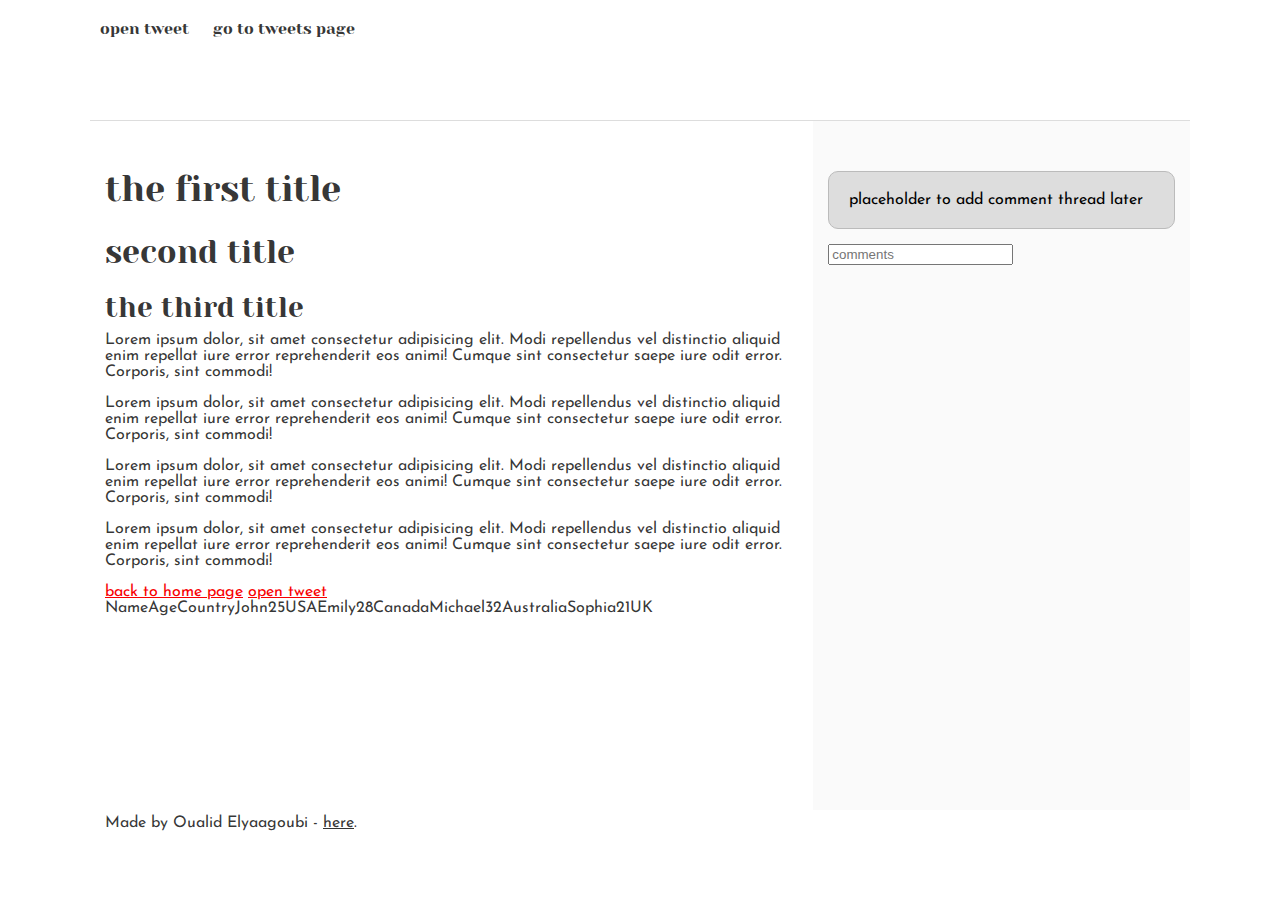
<file: css_basic/index.html>
<!DOCTYPE html>
<html lang="en">
<head>
    <meta charset="utf-8">
    <title>Basic Structure</title>
    <link href="base.css" rel="stylesheet">
    <link href="styles.css" rel="stylesheet">
</head>
<body>
    <header>
        <ul>
            <li><a href="https://i.ibb.co/gTDZZT8/ALX-Logo-07.png">open tweet</a></li>
            <li><a href="/tweet.html">go to tweets page</a></li>
        </ul>
        
    </header>
    <main>
        <article>
            <h1>the first title</h1>
        <h2>second title</h2>
        <h3>the third title</h3>
        <p>Lorem ipsum dolor, sit amet consectetur adipisicing elit. Modi repellendus vel distinctio aliquid enim repellat iure error reprehenderit eos animi! Cumque sint consectetur saepe iure odit error. Corporis, sint commodi!</p>
        <p>Lorem ipsum dolor, sit amet consectetur adipisicing elit. Modi repellendus vel distinctio aliquid enim repellat iure error reprehenderit eos animi! Cumque sint consectetur saepe iure odit error. Corporis, sint commodi!</p>
        <p>Lorem ipsum dolor, sit amet consectetur adipisicing elit. Modi repellendus vel distinctio aliquid enim repellat iure error reprehenderit eos animi! Cumque sint consectetur saepe iure odit error. Corporis, sint commodi!</p>
        <p>Lorem ipsum dolor, sit amet consectetur adipisicing elit. Modi repellendus vel distinctio aliquid enim repellat iure error reprehenderit eos animi! Cumque sint consectetur saepe iure odit error. Corporis, sint commodi!</p>
        <a href="/tweet.html">back to home page</a>
        <a href="https://i.ibb.co/gTDZZT8/ALX-Logo-07.png">open tweet</a>
            <table>
                <tr>
                    <thead>Name</thead>
                    <thead>Age</thead>
                    <thead>Country</thead>
                </tr>
                <tr>
                    <tbody>John</tbody>
                    <tbody>25</tbody>
                    <tbody>USA</tbody>
                </tr>
                <tr>
                    <tbody>Emily</tbody>
                    <tbody>28</tbody>
                    <tbody>Canada</tbody>
                </tr>
                <tr>
                    <tbody>Michael</tbody>
                    <tbody>32</tbody>
                    <tbody>Australia</tbody>
                </tr>
                <tr>
                    <tbody>Sophia</tbody>
                    <tbody>21</tbody>
                    <tbody>UK</tbody>
                </tr>
            </table>

        </article>
        <aside>
            <p>placeholder to add comment thread later</p>
            <input type="text" placeholder="comments">
        </aside>
       
        
        
    </main>
    <footer>
        Made by Oualid Elyaagoubi - <a href="https://github.com/Oelyaagoubi" target="_blank">here</a>.
    </footer>
  
    

</body>
</html>
</file>
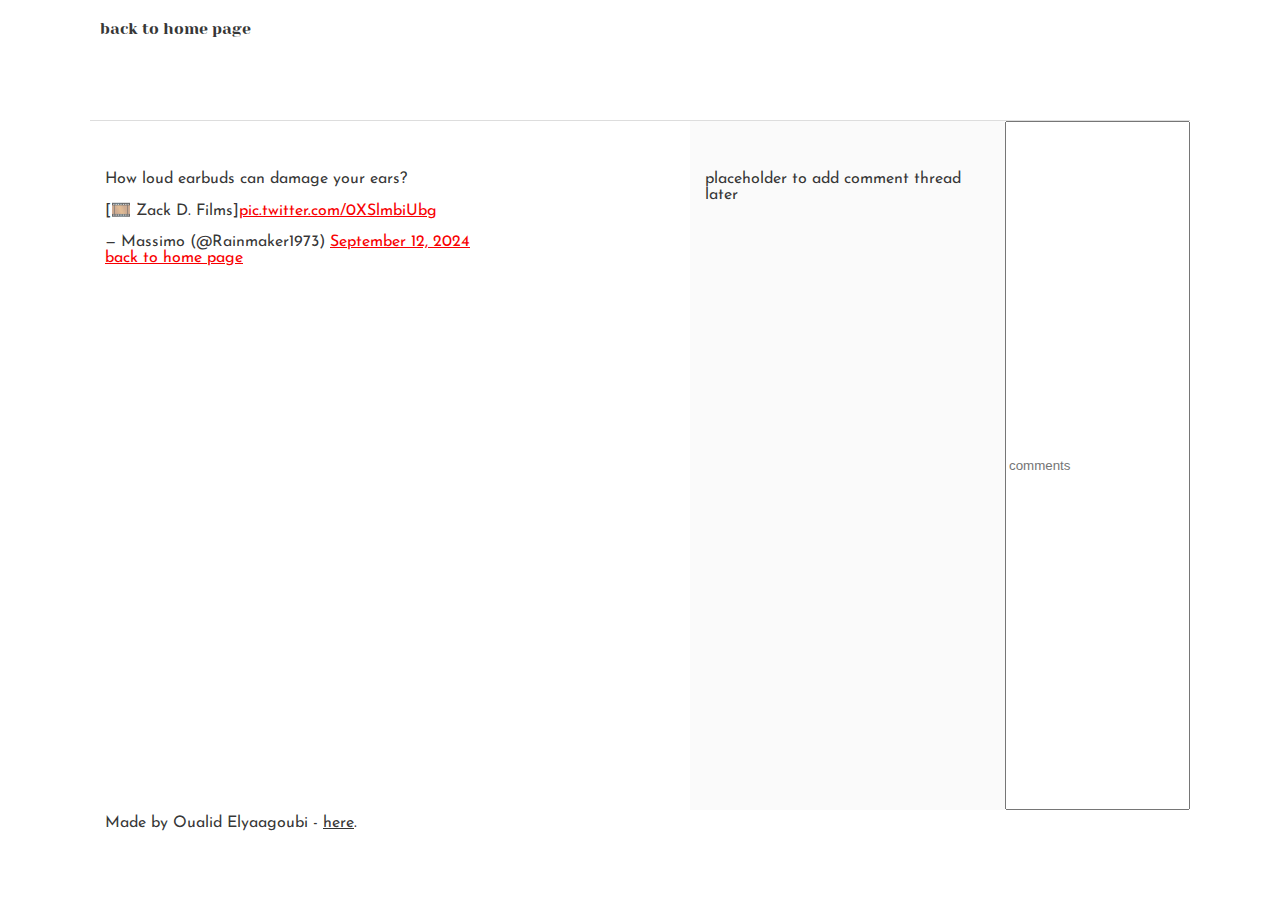
<file: css_basic/tweets.html>
<!DOCTYPE html>
<html lang="en">
<head>
    <meta charset="utf-8">
    <title>Tweets</title>
    <link href="base.css" rel="stylesheet">
    <link href="styles.css" rel="stylesheet">
</head>
<body>
    <header>    
        <ul>
           
            <li><a href="/index.html">back to home page</a></li>
        </ul>
    </header>
    <main>
    <article>
        <blockquote class="twitter-tweet" data-media-max-width="560"><p lang="en" dir="ltr">How loud earbuds can damage your ears?<br><br>[🎞️ Zack D. Films]<a href="https://t.co/0XSlmbiUbg">pic.twitter.com/0XSlmbiUbg</a></p>&mdash; Massimo (@Rainmaker1973) <a href="https://twitter.com/Rainmaker1973/status/1834249761584529714?ref_src=twsrc%5Etfw">September 12, 2024</a></blockquote> <script async src="https://platform.twitter.com/widgets.js" charset="utf-8"></script>
        <a href="/index.html">back to home page</a>
    </article>
    <aside>placeholder to add comment thread later</aside>
    <input type="text" placeholder="comments">
    </main>
    <footer>
        Made by Oualid Elyaagoubi - <a href="https://github.com/Oelyaagoubi" target="_blank">here</a>.

    </footer>
   
 
</body>
</html>
</file>
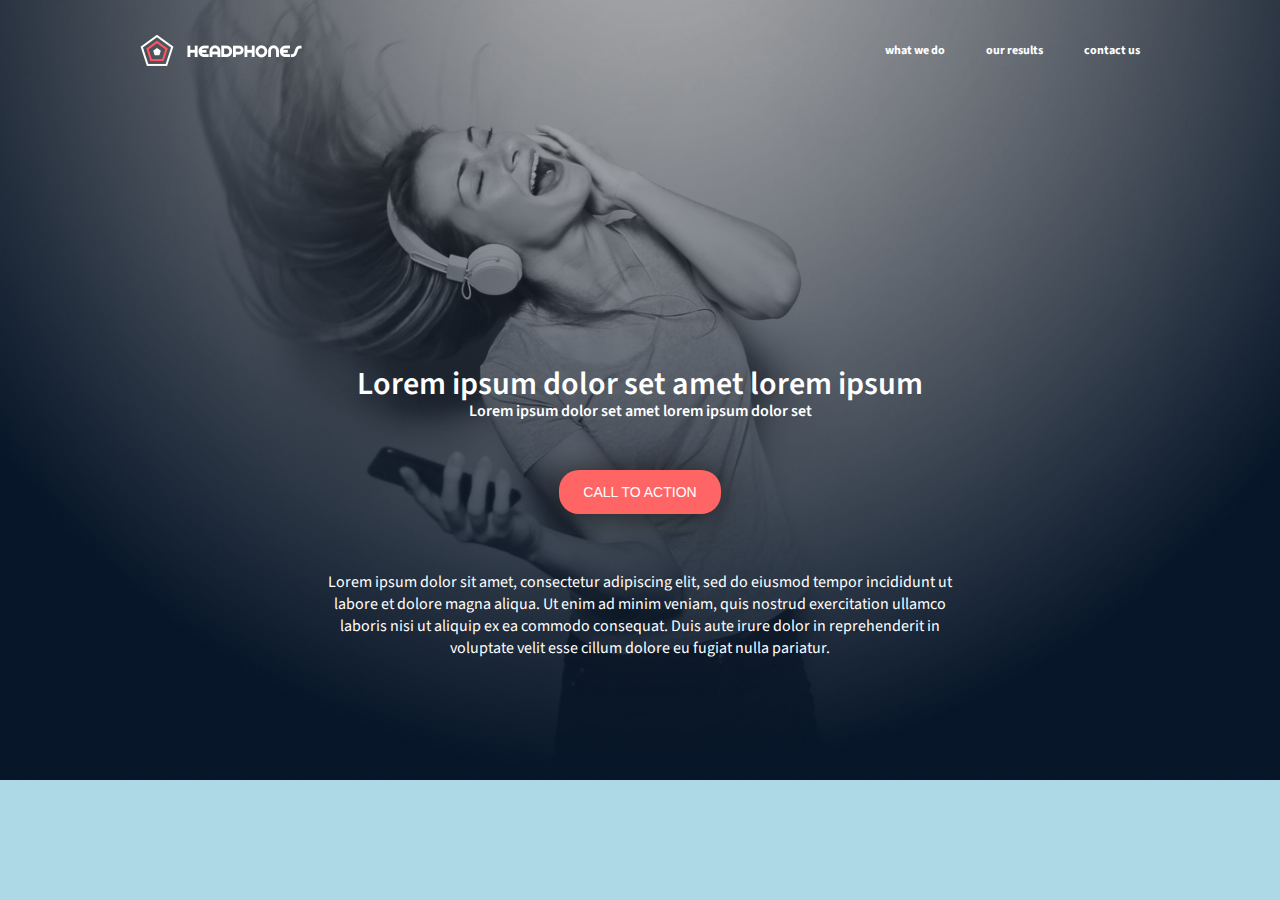
<file: headphones/0-index.html>
<!DOCTYPE html>
<html lang="en">
<head>
    <meta charset="UTF-8">
    <meta name="viewport" content="width=device-width, initial-scale=1.0">
    <link href='https://fonts.googleapis.com/css?family=Source Sans Pro' rel='stylesheet'>
    <link rel="stylesheet" href="0-styles.css">
    <link rel="stylesheet" href="https://cdnjs.cloudflare.com/ajax/libs/font-awesome/4.7.0/css/font-awesome.min.css">

    <title>Document</title>
</head>
<body>
    <header>
        <nav>
            
                <input type="checkbox" class="toggle-menu">
                <div class="hamburger"></div>
            
            <img src="images/logo_headphones.png" alt="logo">
            <div class="nav-links">
                <a href="">what we do</a>
                <a href="">our results</a>
                <a href="">contact us</a>
            </div>
        </nav>
        
    </header>
    <main>
        <section class="banner">

            <div class="banner-content">
                <div class="banner-title">
                    <h1>Lorem ipsum dolor set amet lorem ipsum</h1>
                    <p>Lorem ipsum dolor set amet lorem ipsum dolor set</p>
                </div>

                <button>CALL TO ACTION</button>
                <p>Lorem ipsum dolor sit amet, consectetur adipiscing elit, sed do eiusmod tempor incididunt ut labore et dolore magna aliqua. Ut enim ad minim veniam, quis nostrud exercitation ullamco laboris nisi ut aliquip ex ea commodo consequat. Duis aute irure dolor in reprehenderit in voluptate velit esse cillum dolore eu fugiat nulla pariatur.</p>
            </div>
        </section >    
        
    
</body>
</html>
</file>
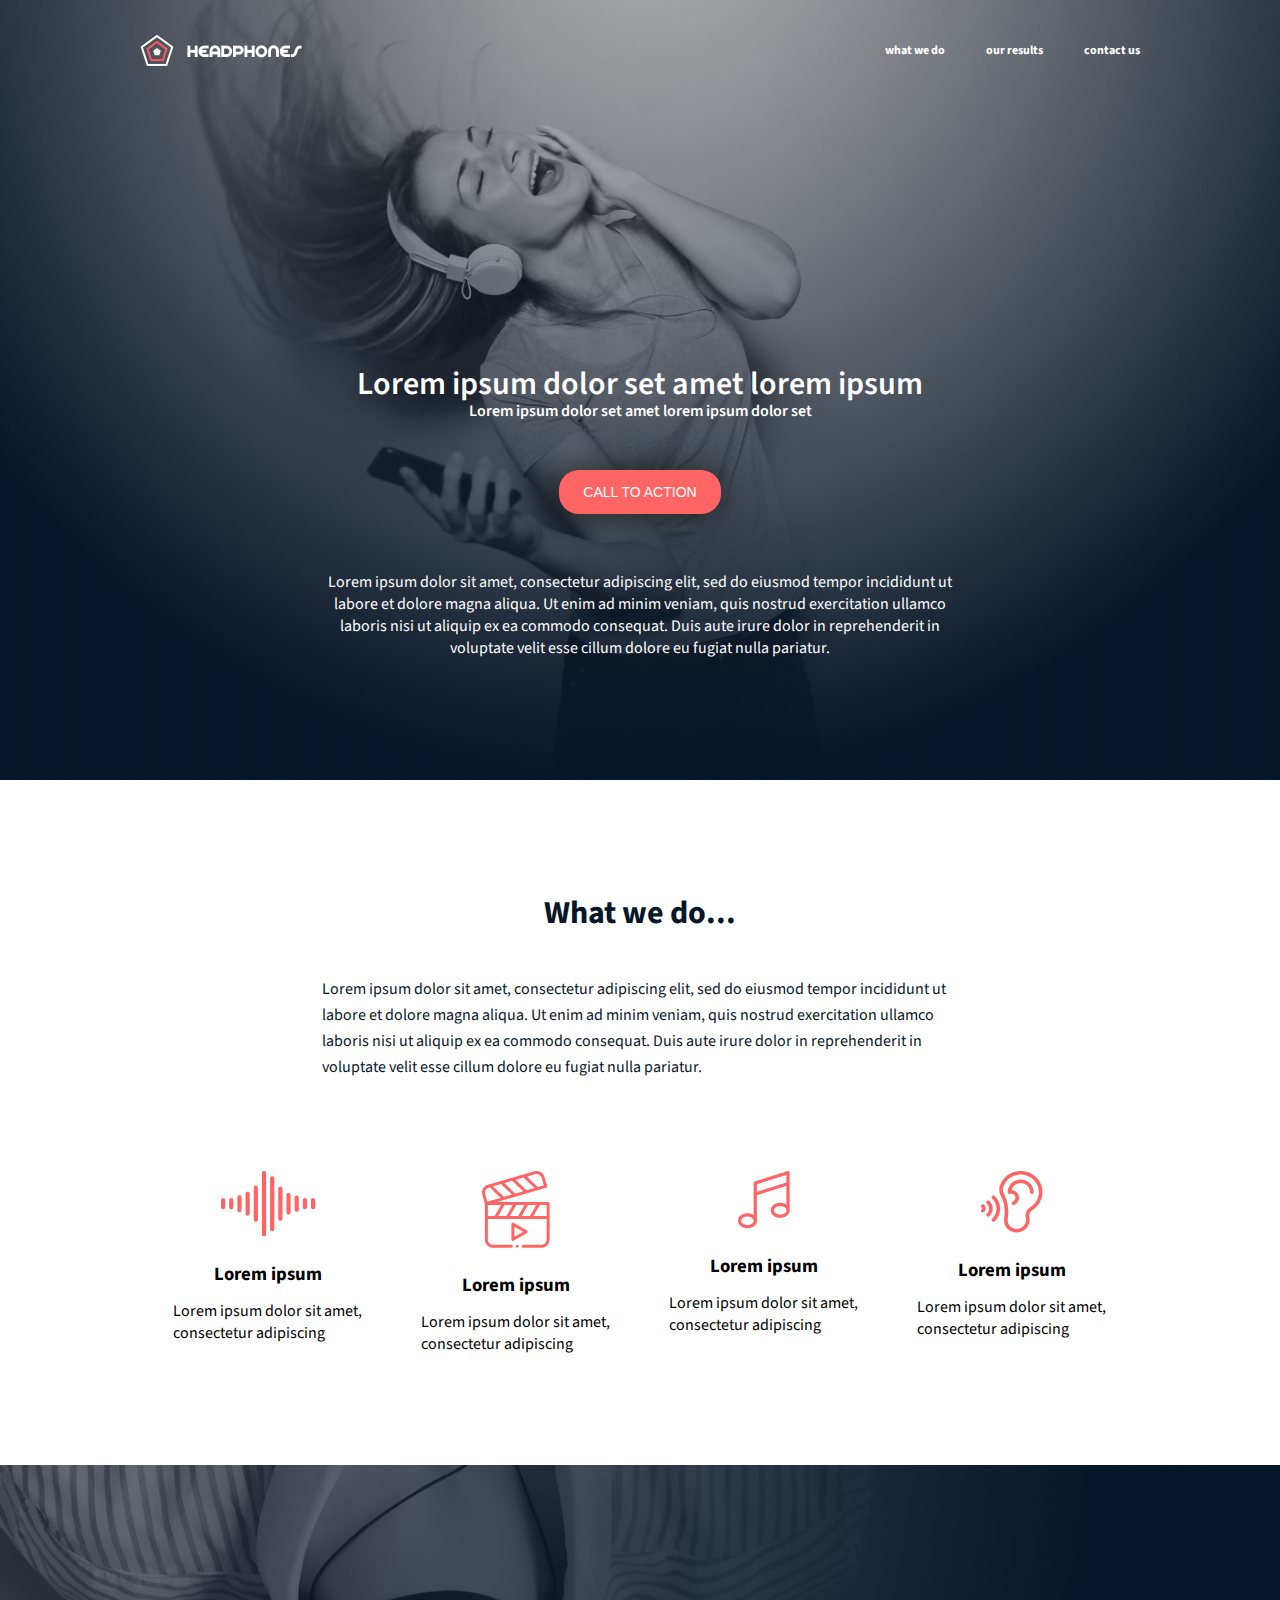
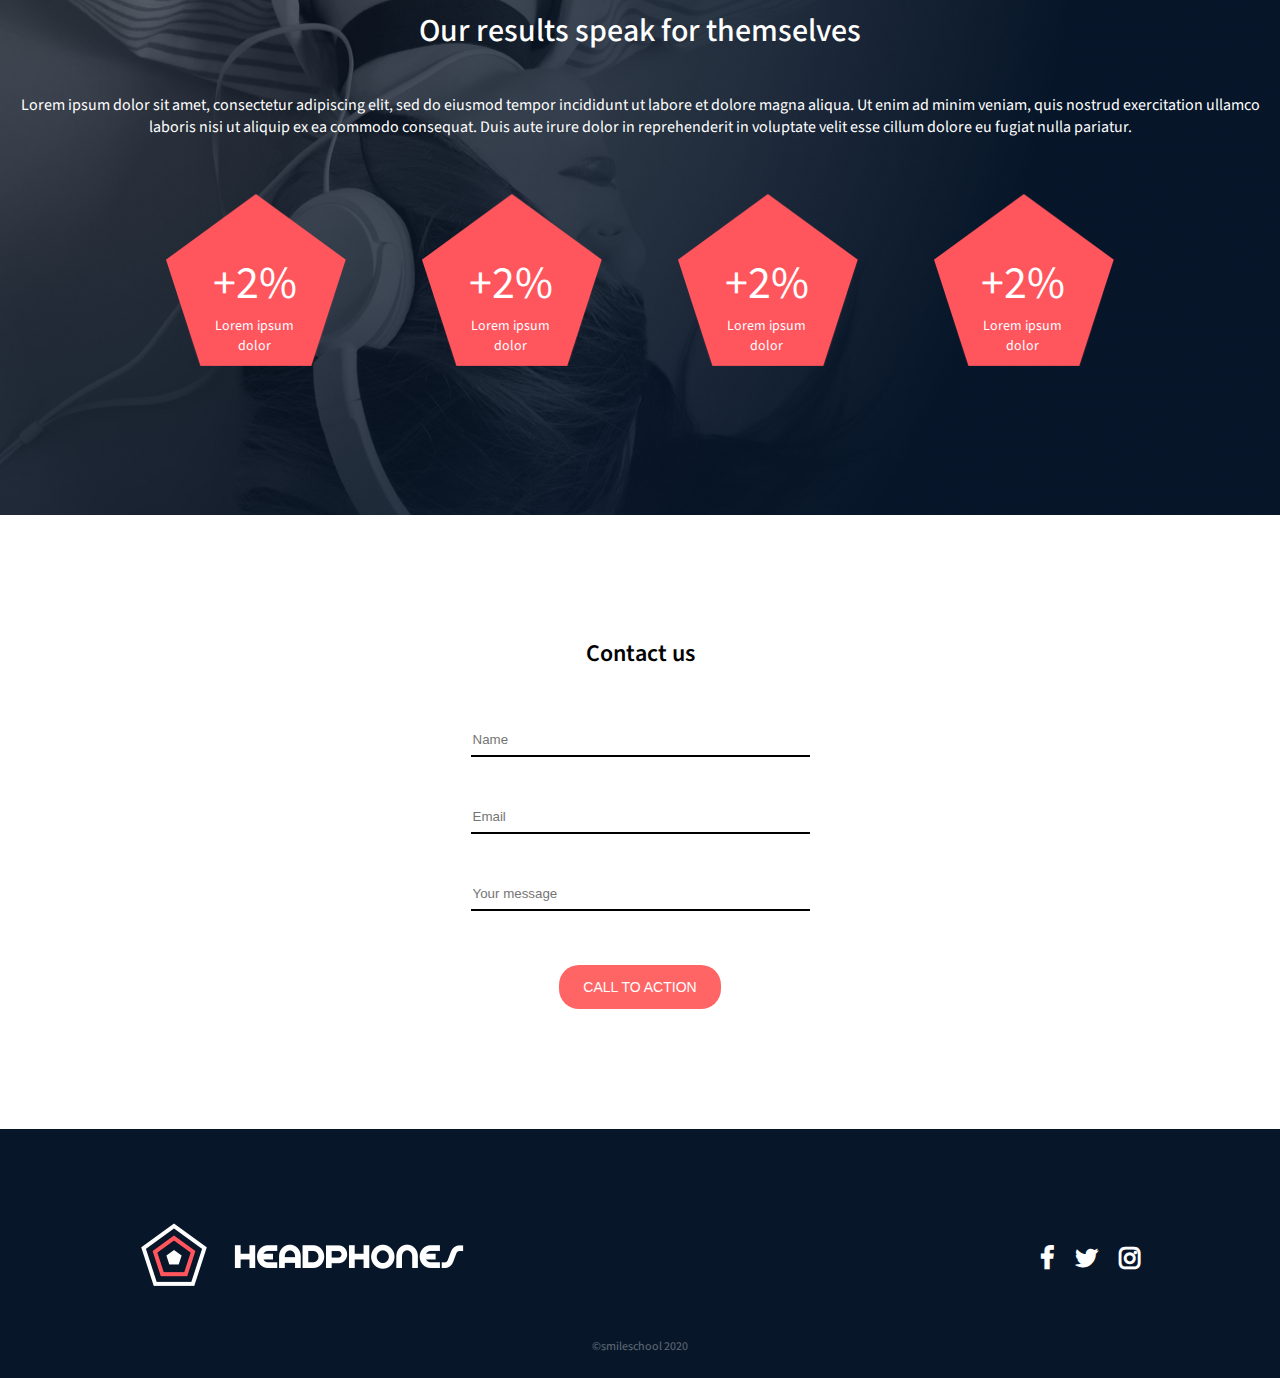
<file: headphones/7-index.html>
<!DOCTYPE html>
<html lang="en">
<head>
    <meta charset="UTF-8">
    <meta name="viewport" content="width=device-width, initial-scale=1.0">
    <link href='https://fonts.googleapis.com/css?family=Source Sans Pro' rel='stylesheet'>
    <link rel="stylesheet" href="7-styles.css">
    <link rel="stylesheet" href="https://cdnjs.cloudflare.com/ajax/libs/font-awesome/4.7.0/css/font-awesome.min.css">

    <title>Document</title>
</head>
<body>
    <header>
        <nav>
            
                <input type="checkbox" class="toggle-menu">
                <div class="hamburger"></div>
            
            <img src="images/logo_headphones.png" alt="logo">
            <div class="nav-links">
                <a href="">what we do</a>
                <a href="">our results</a>
                <a href="">contact us</a>
            </div>
        </nav>
        
    </header>
    <main>
        <section class="banner">

            <div class="banner-content">
                <div class="banner-title">
                    <h1>Lorem ipsum dolor set amet lorem ipsum</h1>
                    <p>Lorem ipsum dolor set amet lorem ipsum dolor set</p>
                </div>

                <button>CALL TO ACTION</button>
                <p>Lorem ipsum dolor sit amet, consectetur adipiscing elit, sed do eiusmod tempor incididunt ut labore et dolore magna aliqua. Ut enim ad minim veniam, quis nostrud exercitation ullamco laboris nisi ut aliquip ex ea commodo consequat. Duis aute irure dolor in reprehenderit in voluptate velit esse cillum dolore eu fugiat nulla pariatur.</p>
            </div>
        </section >    
        <section class="infos">
            <div class="infos-content">
                <div class="infos-text">
                    <h2>What we do...</h2>
                    <p>Lorem ipsum dolor sit amet, consectetur adipiscing elit, sed do eiusmod tempor incididunt ut labore et dolore magna aliqua. Ut enim ad minim veniam, quis nostrud exercitation ullamco laboris nisi ut aliquip ex ea commodo consequat. Duis aute irure dolor in reprehenderit in voluptate velit esse cillum dolore eu fugiat nulla pariatur.</p>
                </div>
            </div>
            <div class="icons-group">
                <div class="icons">
                    <img src="images/image 1.png" alt="">
                    <h3>Lorem ipsum</h3>
                    <p>Lorem ipsum dolor sit amet, consectetur adipiscing</p>
                </div>
                <div class="icons">
                    <img src="images/video.png" alt="">
                    <h3>Lorem ipsum</h3>
                    <p>Lorem ipsum dolor sit amet, consectetur adipiscing</p>
                </div>
                <div class="icons">
                    <img src="images/music.png" alt="">
                    <h3>Lorem ipsum</h3>
                    <p>Lorem ipsum dolor sit amet, consectetur adipiscing</p>
                </div>
                <div class="icons">
                    <img src="images/hearing.png" alt="">
                    <h3>Lorem ipsum</h3>
                    <p>Lorem ipsum dolor sit amet, consectetur adipiscing</p>
                </div>
             </div>
                
            
        </section>


        

        <div class="icons-container">
        
        </div>



        <section class="results">
            <div class="results-text">
              <h2>Our results speak for themselves</h2>
              <p>Lorem ipsum dolor sit amet, consectetur adipiscing elit, sed do eiusmod tempor incididunt ut labore et dolore magna aliqua. Ut enim ad minim veniam, quis nostrud exercitation ullamco laboris nisi ut aliquip ex ea commodo consequat. Duis aute irure dolor in reprehenderit in voluptate velit esse cillum dolore eu fugiat nulla pariatur.</p>
            </div>
            <div class="results-icons">
                <div class="results-icons-img">
                    <img src="images/pentagone.png" alt="">
                    <p><span>+2%</span><br>Lorem ipsum dolor</p>
                </div>
                <div class="results-icons-img">
                    <img src="images/pentagone.png" alt="">
                    <p><span>+2%</span><br>Lorem ipsum dolor</p>
                </div>
                <div class="results-icons-img">
                    <img src="images/pentagone.png" alt="">
                    <p><span>+2%</span><br>Lorem ipsum dolor</p>
                </div>
                <div class="results-icons-img">
                    <img src="images/pentagone.png" alt="">
                    <p><span>+2%</span><br>Lorem ipsum dolor</p>
                </div>
            </div>
        </section>
        <section class="contact-us">
            <div class="contact-us-content" >
                <h2>Contact us</h2>
                <input type="text" placeholder="Name">
                <input type="email" placeholder="Email">
                <input type="text" placeholder="Your message">
                <button>CALL TO ACTION</button>
        </div>
        </section>
    </main>
    <footer>
        <div class="footer-container">
        <section class="footer">
           
            <img src="images/logo_headphones.png" alt="logo">
                <div class="footer-links">
                    <a href="https://www.facebook.com" target="_blank" class="fa fa-facebook"></a>
                    <a href="https://www.twitter.com"target="_blank" class="fa fa-twitter"></a>
                    <a href="https://www.instagram.com"target="_blank" class="fa fa-instagram"></a>


                </div>
           
           
        </section>
    </div>
    <p>©smileschool 2020</p>
    </footer>
    
</body>
</html>
</file>
<file: css_basic/base.css>
/* Importing webfonts */
/* (If you're learning CSS, you should disregard that) */

@import url(https://fonts.googleapis.com/css?family=Yeseva+One);
@import url(https://fonts.googleapis.com/css?family=Josefin+Sans:400,700,700italic,400italic);


/* CSS reset rules */

html, body {
	height: 100%;
	min-height: 100%;
}
html, body, div, span, applet, object, iframe,
h1, h2, h3, h4, h5, h6, p, blockquote, pre,
a, abbr, acronym, address, big, cite, code,
del, dfn, img, ins, kbd, q, s, samp,
small, strike, sub, sup, tt, var,
b, u, i, center,
dl, dt, dd,
fieldset, form, label, legend,
table, caption, tbody, tfoot, thead, tr, th, td,
article, aside, canvas, details, embed, 
figure, figcaption, footer, header, hgroup, 
menu, nav, output, ruby, section, summary,
time, mark, audio, video {
	margin: 0;
	padding: 0;
	border: 0;
	font-size: 100%;
	font: inherit;
	vertical-align: baseline;
}
/* HTML5 display-role reset for older browsers */
article, aside, details, figcaption, figure, 
footer, header, hgroup, menu, nav, section {
	display: block;
}
body {
	line-height: 1;
}
blockquote, q {
	quotes: none;
}
blockquote:before, blockquote:after,
q:before, q:after {
	content: '';
	content: none;
}
table {
	border-collapse: collapse;
	border-spacing: 0;
}


/* Fonts and colors */

body {
	font-family: 'Josefin Sans', serif;
	color: rgba(0, 0, 0, 0.8);
}
h1, h2, h3, h4, h5, h6, header {
	font-family: 'Yeseva One', sans-serif;
}
article {
}
header {
	border-bottom: 1px solid rgb(221,221,221);
	transition: border-bottom-color 1s ease;
}
header a {
	color: rgba(0, 0, 0, 0.8);
}
aside {
	background: #FAFAFA;
}
aside p {
	border: 1px solid #bbb;
	background: #ddd;
	color: black;
}
footer a {
	color: rgba(0, 0, 0, 0.8);
}
a {
	color: #F80002;
}


/* Positioning and margins */

@media (min-width: 1100px) {
	body {
		width: 1100px;
		margin: 0 auto;
	}
}

article {
	padding: 50px 15px;
}
article > *:first-child {
	margin-top: 0;
}
aside {
	padding: 50px 15px;
}
header .right {
	float: right;
	margin: 0 10px 15px;
}


/* Header */
header {
	padding: 20px 0;
	height: 80px;
}
header ul {
	list-style: none;
	margin: 0;
	padding: 0;
}
header li {
	display: inline;
	vertical-align:middle;
}
header li:first-child {
	margin: 0;
}
header li a {
	margin: 0 10px;
}
header li.logo {
	font-size: 36px;
}
header a {
	text-decoration: none;
}


/* Aside */

aside p {
	border-radius: 10px;
	padding: 20px 20px;
}


/* Footer */

footer {
	padding: 5px 15px;
	height: 80px;
}


/* Text styles and margins */

p {
	margin-bottom: 15px;
}
h1 {
	font-size: 36px;
	margin: 40px 0 20px;
}
h2 {
	font-size: 32px;
	margin: 30px 0 15px;
}
h3 {
	font-size: 28px;
	margin: 25px 0 10px;
}
h4 {
	font-size: 20px;
	font-weight: bold;
	margin: 20px 0 10px;
}
h5 {
	font-size: 18px;
	font-weight: bold;
	margin: 15px 0 10px;
}
h6 {
	font-weight: bold;
	margin: 5px 0;
}

@media (max-width: 800px) {
  body.works_on_smartphone {
  	display: block;
  }
  body.works_on_smartphone main {
  	display: block;
  }
  header .right {
  	float: none;
  }
}
</file>
<file: css_basic/styles.css>
body {
    display: flex;
    flex-direction: column;

}
main {
    display: flex;
    flex-direction: row;
    flex: auto;
}
article{
    flex: 2;
    overflow-y: auto;
}
aside{
    flex: 1 ;
    overflow-y: auto;
}
</file>
<file: headphones/0-styles.css>
/* main styling */


body ,html{
    
    
    font-family: 'Source Sans Pro', Arial, sans-serif;
    background-color: lightblue;
    margin: 0; 
    min-height: 100%;
    font-optical-sizing: auto;
    

}

/* haeder and nav bar styling */
header{
    height: 40px;
    margin-bottom: -90px;
    margin-top: 30px;
    background-color: lightpink;
    display: flex;
    flex-direction: row;
    align-items: center;
    justify-content: center;
}
nav{
    display: flex;
    flex-direction: row;
    align-items: center;
    justify-content: space-between;
    height: 32px ;
    width: 1000px;
    padding: 0px 69px;
}
nav > img{
    height: 32px;
}
.nav-links{
    display: flex;
    flex-direction: row;
    justify-content: space-between;
    height: 16px ;
    width: 255px;
}
.nav-links > a {
    text-decoration: none;
    color: #FfFFFF;
    font-size: 12px;
    font-weight: bolder;
}

.nav-links > a:hover, .nav-links > a:active {
    color: #FF6565;
}



.banner{
    height: 800px;
    width: 100%;
    display: flex;
    flex-direction: row;
    align-items: end;
    justify-content: center;
    color: #ffffff;
    background-image: url('images/banner.jpg');
    background-size: 100% 800px;
    background-repeat: no-repeat;
    
    
    

}
.banner-content{
    height: 314px;
    width: 637px;
    display: flex;
    align-items: center;
    flex-direction: column;
    justify-content: space-between;
    padding-bottom: 105px;
}
.banner-content > p {
    text-align: center;
    width: 100%;
    
}


.banner-title > h1{
    font-weight: 600;
    font-size: 32px;
    line-height: 5px;
    
    
}
.banner-title >p{
    text-align: center;
    line-height: 5px;
    font-weight: 600;
    font-size: 16px;
    
}
.banner-content > button{
    width: 162px;
    height: 44px;
    background-color: #FF6565 ;
    border: none;
    border-radius: 20px;
    box-shadow: -1px 1px  30px rgb(36, 35, 35);
    color: #FFFFFF;
    font-size: 14px;
}


.banner-content > button:hover,.banner-content > button:active {
    background-color: #e60e0e;
    opacity: 0.6;
}








/*infos section */


.infos{
    display: flex;
    flex-direction: column;
    
    align-items: center;
    
    
    
}
.infos-content{
    
    display: flex;
    flex-direction: column;
    justify-content: space-between;
    align-items: center;
    align-content: center;
    
    
    
}
.infos-text{
    display: flex;
    flex-direction: column;
    align-items: center;
    align-content: center;
    max-width: 637px;
    height: 184px;
    margin: 110px 0px 97px 0px;
    

}
.infos-text h2 {
    margin: 0px 0px 40px 0px  ;
}
.infos-text p {
    margin: 0px;
    line-height: 26px;
}

.icons-group{
    display: grid;
    grid-template-columns: 1fr 1fr 1fr 1fr;
    row-gap: 96px;
    column-gap: 58px;
    padding-bottom: 110px;
    
    
}


.icons{
    display: flex;
    flex-direction: column;
    align-items: center;
    justify-items: center;
    
}
.icons > p {
    margin: 0px;
}
.icons h3 {
    margin-top: 24px;
    margin-bottom: 13px;
}
.infos-text > h2{
    font-size: 32px;
    color: #071629;
    margin-bottom: 40px;
}
.infos-text > p {
    font-size: 16px;
    color: #071629;

}


.results{
    height: 650px;
    
    display: flex;
    flex-direction: column;
    align-items: center;
    justify-content: center;
    color: #FFFFFF;
    background-image: url('images/headphones.jpg');
    background-size: 100% 860px;
    background-repeat: no-repeat;
} 
.results-text{
    
    text-align: center;
    margin-bottom: 56px;
    
}
.results-text > h2 {
    margin: 0px 0px 40px 0px ;
    font-size: 32px;
    font-weight: 500;
}
.results-text > p {
    margin: 0px;
}

.results-icons{
    display: grid;
    grid-template-columns: 1fr 1fr 1fr 1fr ;
    row-gap: 42px;
    column-gap: 76px;
    align-items: end;
    
}
.icons{
    width: 190px;
}

.results-icons-img > img {
    width: 180px;
    height: 172px;
}

.results-icons-img{
    position: relative;
    top: 0;
    left: 0;
}
.results-icons-img > p {
    position: absolute;
    top: 43px;
    left: 33px;
    width: 111px;
    color: #ffffff;
    text-align: center;
    font-size: 14px;
}
.results-icons-img > p > span{
    font-size: 46px;


}

.contact-us{
    background-color: #ffffff;
    height: 614px;
    color: #000000;
    display: flex;
    flex-direction: column;
    align-items: center;
    justify-content: center;
}

.contact-us-content{
    display: flex;
    flex-direction: column;
    align-items: center;
    justify-content: space-between;
    height: 373px;
    width: 335px;
}
.contact-us-content > h2{
    font-weight: 600;
    font-size: 32;
    margin: 0px;
    margin-bottom: 10px;
}
.contact-us-content > input{
    height: 29px;
    width: 335px;
    border: none;
    border-bottom: 2px solid black;
}


.contact-us-content > button{
    width: 162px;
    height: 44px;
    background-color: #FF6565 ;
    border: none;
    border-radius: 20px;
    color: #FFFFFF;
    font-size: 14px;
    margin: 0px;
    margin-top: 10px;
}



/*foter*/
.footer-container{
    height: 249px;
    
    
    background-color: #071629;
    display: flex;
    flex-direction: row;
    align-items: center;
    justify-content: center;
}
.footer{
    display: flex;
    flex-direction: row;
    align-items: center;
    justify-content: space-between;
    height: 32px ;
    width: 1000px;
    padding: 0px 69px;
}

.footer-links{
    display: flex;
    flex-direction: row;
    justify-content: space-between;
    height: 16px ;
    width: 100px;
}
.footer-links > a {
    text-decoration: none;
    color: #FfFFFF;
    font-size: 25px;
    font-weight: bolder;
}



footer >p{
    display: flex;
    flex-direction: row;
    align-content: center;
    justify-content: center;
    font-size: 12px;
    color: #FFFFFF;
    opacity: 0.35;
    margin-top: -40px;

}

/* hmberger menu */

.hamburger {
    position: absolute;
    left: 21px;
    width: 25px;
    height: 4px;
    background-color: #fff;
    border-radius: 10px;
    cursor: pointer;
    z-index: 2;
    transition: 0.3s;
}

.hamburger::before, .hamburger::after {
    content: "";
    position: absolute;
    height: 4px;
    left: 0;
    background-color: #fff;
    border-radius: 10px;
    transition: 0.3s;
}

.hamburger::before {
    top: -10px;
    width: 35px;
}

.hamburger::after {
    top: 10px;
    width: 30px;
}

.toggle-menu {
    position: absolute;
    left: 21px;
    width: 30px;
    z-index: 3;
    opacity: 0;
}

.hamburger,  .toggle-menu {
    display: none;
}

nav input:checked  ~ .hamburger {
    background-color: transparent;
}

nav input:checked  ~ .hamburger::before {
    top: 0;
    transform: rotate(-45deg);
    width: 30px;
}

nav input:checked  ~ .hamburger::after {
    top: 0;
    transform: rotate(45deg);
    width: 30px;
}

nav  input:checked ~ .nav-links {
    display: flex;
    flex-direction: column;
    width: 200px;
    align-items: center;
    height: 200px;
    position: absolute;
    top: 100px;

}
nav  input:checked ~ .nav-links > a {
    font-size: 16px;
}



@media only screen and (max-width: 768px) {
    .icons-group {
  
        grid-template-columns: 1fr 1fr ;
        
      }

    .results-icons{
        grid-template-columns: 1fr 1fr ;
    }
    .results{
        height: 856px;
    }
    .infos{
        height: 969px;
    }
}

@media only screen and (max-width: 480px) {
    .icons-group {
  
        grid-template-columns: 1fr ;
        
      }

    .results-icons{
        grid-template-columns: 1fr  ;
    }
    .results{
        height: 1491px;
        background-color: #071629;
    }
    
    .infos{
        height:1638px;
    }
    .banner{
        background-position-x: -500px;
        background-position-y: 10px ;
        background-size: 400%;
        background-repeat: no-repeat;
        height: 869px;
    }
    .hamburger, .toggle-menu {
        display: block;
    }

    .nav-links {
        display: none;
    }
    nav  {
        justify-content: center;
    }

}
</file>
<file: headphones/7-styles.css>
/* main styling */


body ,html{
    
    
    font-family: 'Source Sans Pro', Arial, sans-serif;
    background-color: rgb(255, 255, 255);
    margin: 0; 
    min-height: 100%;
    font-optical-sizing: auto;
    

}

/* haeder and nav bar styling */
header{
    height: 40px;
    margin-bottom: -90px;
    margin-top: 30px;
    background-color: lightpink;
    display: flex;
    flex-direction: row;
    align-items: center;
    justify-content: center;
}
nav{
    display: flex;
    flex-direction: row;
    align-items: center;
    justify-content: space-between;
    height: 32px ;
    width: 1000px;
    padding: 0px 69px;
}
nav > img{
    height: 32px;
}
.nav-links{
    display: flex;
    flex-direction: row;
    justify-content: space-between;
    height: 16px ;
    width: 255px;
}
.nav-links > a {
    text-decoration: none;
    color: #FfFFFF;
    font-size: 12px;
    font-weight: bolder;
}

.nav-links > a:hover, .nav-links > a:active {
    color: #FF6565;
}



.banner{
    height: 800px;
    width: 100%;
    display: flex;
    flex-direction: row;
    align-items: end;
    justify-content: center;
    color: #ffffff;
    background-image: url('images/banner.jpg');
    background-size: 100% 800px;
    background-repeat: no-repeat;
    
    
    

}
.banner-content{
    height: 314px;
    width: 637px;
    display: flex;
    align-items: center;
    flex-direction: column;
    justify-content: space-between;
    padding-bottom: 105px;
}
.banner-content > p {
    text-align: center;
    width: 100%;
    
}


.banner-title > h1{
    font-weight: 600;
    font-size: 32px;
    line-height: 5px;
    
    
}
.banner-title >p{
    text-align: center;
    line-height: 5px;
    font-weight: 600;
    font-size: 16px;
    
}
.banner-content > button{
    width: 162px;
    height: 44px;
    background-color: #FF6565 ;
    border: none;
    border-radius: 20px;
    box-shadow: -1px 1px  30px rgb(36, 35, 35);
    color: #FFFFFF;
    font-size: 14px;
}


.banner-content > button:hover,.banner-content > button:active {
    background-color: #e60e0e;
    opacity: 0.6;
}








/*infos section */


.infos{
    display: flex;
    flex-direction: column;
    
    align-items: center;
    
    
    
}
.infos-content{
    
    display: flex;
    flex-direction: column;
    justify-content: space-between;
    align-items: center;
    align-content: center;
    
    
    
}
.infos-text{
    display: flex;
    flex-direction: column;
    align-items: center;
    align-content: center;
    max-width: 637px;
    height: 184px;
    margin: 110px 0px 97px 0px;
    

}
.infos-text h2 {
    margin: 0px 0px 40px 0px  ;
}
.infos-text p {
    margin: 0px;
    line-height: 26px;
}

.icons-group{
    display: grid;
    grid-template-columns: 1fr 1fr 1fr 1fr;
    row-gap: 96px;
    column-gap: 58px;
    padding-bottom: 110px;
    
    
}


.icons{
    display: flex;
    flex-direction: column;
    align-items: center;
    justify-items: center;
    
}
.icons > p {
    margin: 0px;
}
.icons h3 {
    margin-top: 24px;
    margin-bottom: 13px;
}
.infos-text > h2{
    font-size: 32px;
    color: #071629;
    margin-bottom: 40px;
}
.infos-text > p {
    font-size: 16px;
    color: #071629;

}


.results{
    height: 650px;
    
    display: flex;
    flex-direction: column;
    align-items: center;
    justify-content: center;
    color: #FFFFFF;
    background-image: url('images/headphones.jpg');
    background-size: 100% 860px;
    background-repeat: no-repeat;
} 
.results-text{
    
    text-align: center;
    margin-bottom: 56px;
    
}
.results-text > h2 {
    margin: 0px 0px 40px 0px ;
    font-size: 32px;
    font-weight: 500;
}
.results-text > p {
    margin: 0px;
}

.results-icons{
    display: grid;
    grid-template-columns: 1fr 1fr 1fr 1fr ;
    row-gap: 42px;
    column-gap: 76px;
    align-items: end;
    
}
.icons{
    width: 190px;
}

.results-icons-img > img {
    width: 180px;
    height: 172px;
}

.results-icons-img{
    position: relative;
    top: 0;
    left: 0;
}
.results-icons-img > p {
    position: absolute;
    top: 43px;
    left: 33px;
    width: 111px;
    color: #ffffff;
    text-align: center;
    font-size: 14px;
}
.results-icons-img > p > span{
    font-size: 46px;


}

.contact-us{
    background-color: #ffffff;
    height: 614px;
    color: #000000;
    display: flex;
    flex-direction: column;
    align-items: center;
    justify-content: center;
}

.contact-us-content{
    display: flex;
    flex-direction: column;
    align-items: center;
    justify-content: space-between;
    height: 373px;
    width: 335px;
}
.contact-us-content > h2{
    font-weight: 600;
    font-size: 32;
    margin: 0px;
    margin-bottom: 10px;
}
.contact-us-content > input{
    height: 29px;
    width: 335px;
    border: none;
    border-bottom: 2px solid black;
}


.contact-us-content > button{
    width: 162px;
    height: 44px;
    background-color: #FF6565 ;
    border: none;
    border-radius: 20px;
    color: #FFFFFF;
    font-size: 14px;
    margin: 0px;
    margin-top: 10px;
}



/*foter*/
.footer-container{
    height: 249px;
    
    
    background-color: #071629;
    display: flex;
    flex-direction: row;
    align-items: center;
    justify-content: center;
}
.footer{
    display: flex;
    flex-direction: row;
    align-items: center;
    justify-content: space-between;
    height: 32px ;
    width: 1000px;
    padding: 0px 69px;
}

.footer-links{
    display: flex;
    flex-direction: row;
    justify-content: space-between;
    height: 16px ;
    width: 100px;
}
.footer-links > a {
    text-decoration: none;
    color: #FfFFFF;
    font-size: 25px;
    font-weight: bolder;
}



footer >p{
    display: flex;
    flex-direction: row;
    align-content: center;
    justify-content: center;
    font-size: 12px;
    color: #FFFFFF;
    opacity: 0.35;
    margin-top: -40px;

}

/* hmberger menu */

.hamburger {
    position: absolute;
    left: 21px;
    width: 25px;
    height: 4px;
    background-color: #fff;
    border-radius: 10px;
    cursor: pointer;
    z-index: 2;
    transition: 0.3s;
}

.hamburger::before, .hamburger::after {
    content: "";
    position: absolute;
    height: 4px;
    left: 0;
    background-color: #fff;
    border-radius: 10px;
    transition: 0.3s;
}

.hamburger::before {
    top: -10px;
    width: 35px;
}

.hamburger::after {
    top: 10px;
    width: 30px;
}

.toggle-menu {
    position: absolute;
    left: 21px;
    width: 30px;
    z-index: 3;
    opacity: 0;
}

.hamburger,  .toggle-menu {
    display: none;
}

nav input:checked  ~ .hamburger {
    background-color: transparent;
}

nav input:checked  ~ .hamburger::before {
    top: 0;
    transform: rotate(-45deg);
    width: 30px;
}

nav input:checked  ~ .hamburger::after {
    top: 0;
    transform: rotate(45deg);
    width: 30px;
}

nav  input:checked ~ .nav-links {
    display: flex;
    flex-direction: column;
    width: 200px;
    align-items: center;
    height: 200px;
    position: absolute;
    top: 100px;

}
nav  input:checked ~ .nav-links > a {
    font-size: 16px;
}



@media only screen and (max-width: 768px) {
    .icons-group {
  
        grid-template-columns: 1fr 1fr ;
        
      }

    .results-icons{
        grid-template-columns: 1fr 1fr ;
    }
    .results{
        height: 856px;
    }
    .infos{
        height: 969px;
    }
}

@media only screen and (max-width: 480px) {
    .icons-group {
  
        grid-template-columns: 1fr ;
        
      }

    .results-icons{
        grid-template-columns: 1fr  ;
    }
    .results{
        height: 1491px;
        background-color: #071629;
    }
    
    .infos{
        height:1638px;
    }
    .banner{
        background-position-x: -500px;
        background-position-y: 10px ;
        background-size: 400%;
        background-repeat: no-repeat;
        height: 869px;
    }
    .hamburger, .toggle-menu {
        display: block;
    }

    .nav-links {
        display: none;
    }
    nav  {
        justify-content: center;
    }

}
</file>
